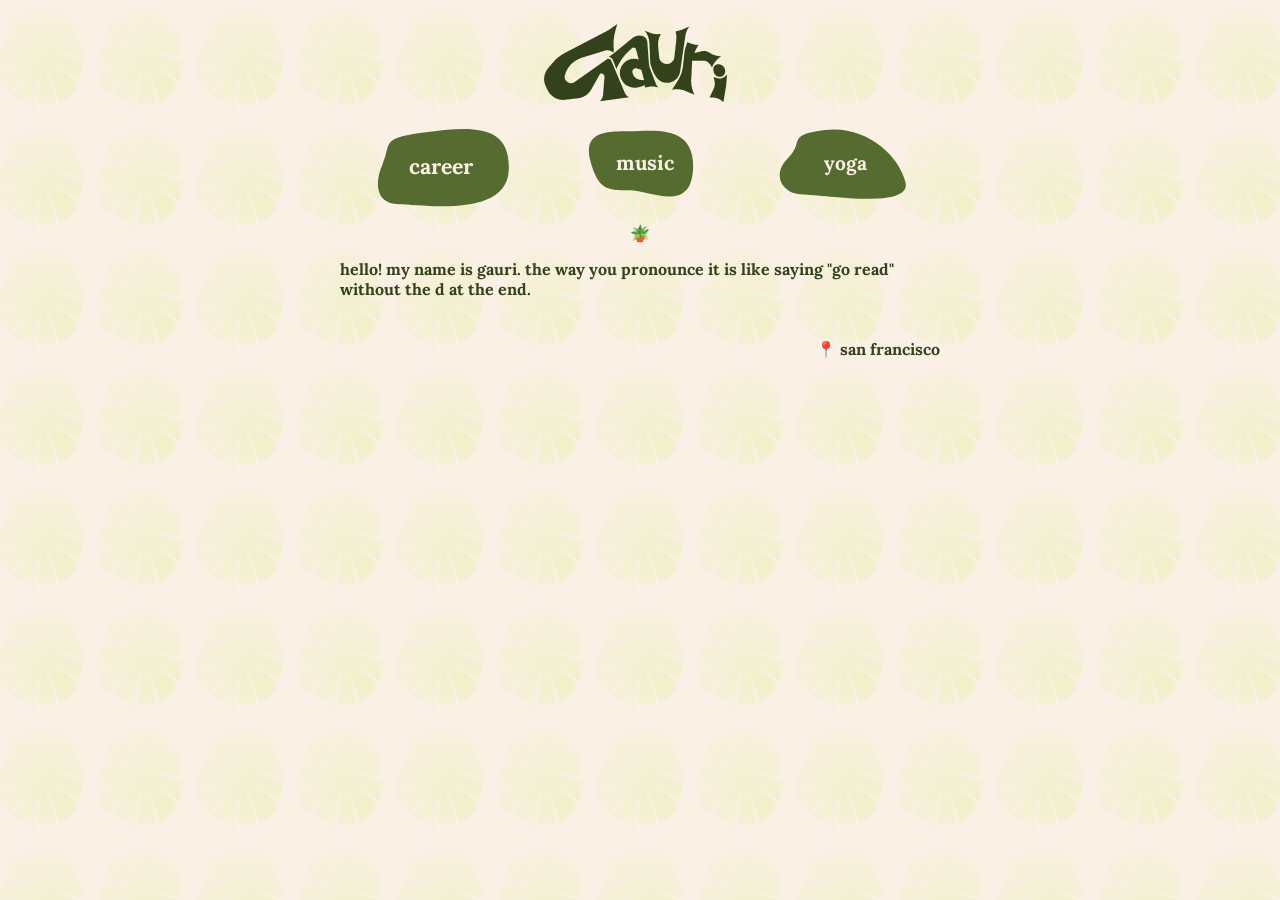
<file: index.html>
<!DOCTYPE html>
<html lang="en">

<head>
  <title>gauri</title>
  <meta charset="utf-8">
  <meta name="viewport" content="width=device-width, initial-scale=1">
  <link rel="stylesheet" type="text/css" href="style.css">
  <script src="https://ajax.googleapis.com/ajax/libs/jquery/3.6.0/jquery.min.js"></script>
  <script src="function.js"></script>
  <link rel="icon" type="image/x-icon" href="favicon.ico">
</head>

<body>
  <div class="main">
    <svg id="logo" viewBox="0 0 315 132" xmlns="http://www.w3.org/2000/svg">
      <path id="g"
        d="M115.938 45.3522L112.743 43.6297C109.19 41.7139 105.015 41.3109 101.161 42.5117L64.778 53.8492C51.6801 57.9307 41.5728 68.4175 37.9767 81.657V81.657C35.5062 90.7523 45.8003 97.9302 53.4808 92.4676L104.292 56.3291C106.9 54.4744 110.555 55.5127 111.798 58.4614L133.313 109.499C134.408 112.096 136.317 114.267 138.752 115.684L140 116.411L94.0625 123L96.723 118.993C97.8475 117.299 98.5233 115.348 98.687 113.321L101.05 84.0548C101.354 80.299 97.5236 77.582 94.0625 79.0714V79.0714L79.9514 104.087C75.5803 111.836 67.7867 117.047 58.9554 118.124L38.9652 120.564C27.0346 122.02 15.5058 115.699 10.3172 104.857L7.62297 99.2279C2.9922 89.552 4.52857 78.0525 11.5371 69.9316L19.1139 61.1522C24.5514 54.8516 31.1315 49.6363 38.5072 45.7812L107.188 9.88393L121.406 0L118.132 11.5061C115.955 19.1589 115.043 27.1162 115.433 35.0632L115.938 45.3522Z" />
      <path id="a1"
        d="M145.512 22.1182C150.363 18.0964 157.037 17.0781 162.867 19.4704V19.4704C166.396 20.9186 168.805 24.236 169.089 28.0403L171.616 61.8575C171.871 65.2674 172.624 68.6216 173.851 71.8132L183.378 96.5854C183.496 96.891 183.651 97.181 183.839 97.4489L186.333 101L183.217 100.308C179.086 99.3895 174.813 99.3001 170.647 100.045L165.3 101V101C165.3 96.2745 164.689 91.5688 163.483 86.9999L151.151 40.3046C150.374 37.3654 146.733 36.3321 144.529 38.4257L138.587 44.0692C131.593 50.7123 125.928 58.6262 121.893 67.3882L120 71.5L113.929 56.432C113.334 54.9549 112.177 53.775 110.711 53.1522L108 52L115.5 47L145.512 22.1182Z" />
      <path id="a2"
        d="M132.406 61.7094C139.162 55.2603 149.197 53.6497 157.632 57.6607L161.5 59.5L166.542 75.1638L152.737 70.6477C148.664 69.3152 144.665 72.8654 145.505 77.0678V77.0678C146.849 83.7866 152.593 88.7287 159.437 89.0546L168.628 89.4923C169.279 89.5233 169.875 89.8689 170.224 90.419L172.5 94L160.849 98.8576C159.094 99.5893 157.265 100.13 155.394 100.47L152.865 100.93C142.511 102.812 132.189 97.4762 127.738 87.9394L127.547 87.5288C123.46 78.7711 125.415 68.3824 132.406 61.7094V61.7094Z" />
      <path id="u"
        d="M187.951 52.5371C188.524 58.8128 193.786 63.6167 200.088 63.6167V63.6167C206.3 63.6167 211.518 58.9452 212.202 52.7713L215.253 25.2383C215.746 20.7925 215.33 16.293 214.03 12.0131L214 11.915L222.775 9.53471C224.489 9.06975 226.162 8.46719 227.78 7.7329L236 4L234.827 5.76473C232.136 9.81485 230.373 14.4097 229.665 19.2205L221.366 75.5784C218.57 94.5685 193.909 100.235 183.104 84.37V84.37C180.512 80.564 178.421 76.44 176.882 72.0998L174.937 66.6136C174.233 64.627 173.832 62.5457 173.747 60.4397L172.545 30.5156C172.256 23.3284 169.569 16.3621 165 10.8069V10.8069L174.522 14.2731C179.437 16.0621 184.707 16.6573 189.897 16.0095L190.738 15.9046V15.9046C187.278 21.6448 185.741 28.3393 186.351 35.0136L187.951 52.5371Z" />
      <path id="r"
        d="M233.047 28.7254V28.7254C238.339 31.9032 244.533 33.4527 250.7 33.1882V33.1882L247.533 38.4405C246.104 40.81 244.959 43.3391 244.121 45.976V45.976L255.7 43.4755C260.044 42.5374 264.583 43.4123 268.267 45.898V45.898C273.45 49.395 279.56 51.2634 285.813 51.2634L286.5 51.2634L282.941 54.2256C278.112 58.2441 274.357 63.3987 272.012 69.2267V69.2267V69.2267C270.91 66.4838 269.167 64.0454 266.928 62.1163L265.175 60.6062C263.449 59.1196 261.247 58.3019 258.97 58.3019L240.49 58.3019L239.302 83.2947V83.2947C238.012 92.3756 239.301 101.636 243.021 110.02L244.121 112.5L230.784 106.885C223.75 103.924 216.001 103.094 208.5 104.5V104.5L218.287 89.1046C222.406 82.6257 224.977 75.2853 225.802 67.6525L228.115 46.2535C228.575 41.9913 229.582 37.8061 231.111 33.8008L233.047 28.7254Z" />
      <path id="i1"
        d="M292.941 76.2C292.149 81.8 288.512 84 283.05 84C277.587 84 274.148 77.5228 274.148 72C274.148 66.4772 277.587 64 283.05 64C288.512 64 294.325 70.6 292.941 76.2Z" />
      <path id="i2"
        d="M295.945 80.5L294.648 97.5L290.148 124.5L289.072 123.491C284.623 119.321 278.755 117 272.657 117L268.148 117L274.617 103.38C276.578 99.2517 277.066 94.576 275.999 90.1316L274.648 84.5L279.445 86.0352C284.211 87.5603 289.429 86.4257 293.131 83.0591L295.945 80.5Z" />
    </svg>
    <div id="buttons">
      <svg class="button" id="cs" viewbox="0 0 800 450" xmlns="http://www.w3.org/2000/svg">
        <path class="buttonsvg"
          d="m194.4,437.2c-102.20994,0 -115,-90.65193 -74,-182c41,-91.34807 -13.20994,-114 185,-140c198.20994,-26 392,-48.34807 382,169c-10,217.34807 -390.79006,153 -493,153z" />
        <text xml:space="preserve" class="buttontext" y="300" x="240">career</text>
      </svg>
      <svg class="button" id="music" viewbox="0 0 800 475" xmlns="http://www.w3.org/2000/svg">
        <path class="buttonsvg"
          d="m305.4,395.2c-102.20994,0 -147,1.34807 -185,-140c-38,-141.34807 82.79006,-140 185,-140c102.20994,0 313,-40.34807 303,177c-10,217.34807 -200.79006,103 -303,103z" />
        <text xml:space="preserve" class="buttontext" y="300" x="240">music</text>
      </svg>
      <svg class="button" id="yoga" viewbox="0 0 800 500" xmlns="http://www.w3.org/2000/svg">
        <path class="buttonsvg"
          d="m194.4,437.2c-102.20994,0 -160,-97.65193 -74,-182c86,-84.34807 -13.20994,-114 185,-140c198.20994,-26 369,121.65193 402,261c33,139.34807 -410.79006,61 -513,61z" />
        <text xml:space="preserve" class="buttontext" y="315" x="300">yoga</text>
      </svg>
    </div>
    <div id="cstext" class="summary hide">
      <p> i got my bachelor's and my master's in computer science at ucsd, the latter of which includes an HCI
        specialization. </p>
      <p>currently: customer success engineer @ sprig</p>
      <p>formerly: UX engineer @ google, technical instructor @ galvanize, product instructor @ workday</p>
      <p class="offset">
        my full resume is <a href="resume.pdf">here</a>.
        <br>
        a sample instructional slide deck for a 30min lecture is <a href="slides.pdf">here</a>.
      </p>
    </div>
    <div id="musictext" class="summary hide">
      <p> i am classically trained on the piano and have done hundreds of solo performances along with accompaniment for
        choir, orchestra, opera, musical theatre, solo instrumentalists, and pop bands. i also have a minor in music
        from ucsd. </p>
      <p>available for all your keyb accompaniment needs! </p>
    </div>
    <div id="yogatext" class="summary hide">
      <p> i am a registered yoga teacher via a 200-hour yoga teacher training and have done a 100-hour meditation
        series. i have taught ad-hoc free yoga classes since 2021 (both vinyasa & restorative).</p>
    </div>

    <div id="break">🪴</div>
    <p>hello! my name is gauri. the way you pronounce it is like saying "go read" without the d at the end.</p>
    <p class="offset">📍 san francisco</p>
  </div>
</body>

</html>
</file>
<file: style.css>
@import url('https://fonts.googleapis.com/css2?family=Lora:wght@400;600&family=Spline+Sans&display=swap');

body {
  background-color: linen;
  background-image: url('./leaf.svg');
  background-position: center top;
  font-family: 'Lora', serif;
}

.main {
  display: flex;
  flex-direction: column;
  margin: 0 auto;
  width: 90%;
  padding: 2rem 1rem;
}

@media (min-width: 600px) {
  .main {
    max-width: 600px;
    padding: 1rem 0;
  }
}

p {
  color: rgb(52, 66, 27);
  font-weight: bold;
  padding-bottom: 0.5rem;
}

.offset {
  text-align: right;
}

#error {
  display: block;
  max-width: 80%;
}

#logo {
  fill: rgb(52, 66, 27);
  width: 33%;
  min-width: 120px;
  margin: 0 auto;
  cursor: pointer;
}

#buttons {
  display: flex;
  flex-direction: row;
}

.button {
  fill: darkolivegreen;
  min-width: 120px;
  margin: 0 auto;
  max-width: 200px;
  max-height: 100px;
  cursor: pointer;
}

.button.on {
  fill: rgb(240, 240, 200);
  stroke: rgb(52, 66, 27);
  stroke-width: 6px;
}

.button:hover {
  fill: olivedrab;
  stroke: rgb(52, 66, 27);
  stroke-width: 2px;
}

.button:hover .buttontext {
  stroke: none;
}

.button.on .buttontext {
  fill: rgb(52, 66, 27);
}

.buttontext {
  fill: linen;
  font-size: 6em;
  font-weight: bold;
}

.hide {
  visibility: collapse;
  height: 0;
}

a,
a:hover,
a:visited {
  color: rgb(52, 66, 27);
}

#break {
  margin: 0 auto;
  padding-top: 1rem;
}
</file>
